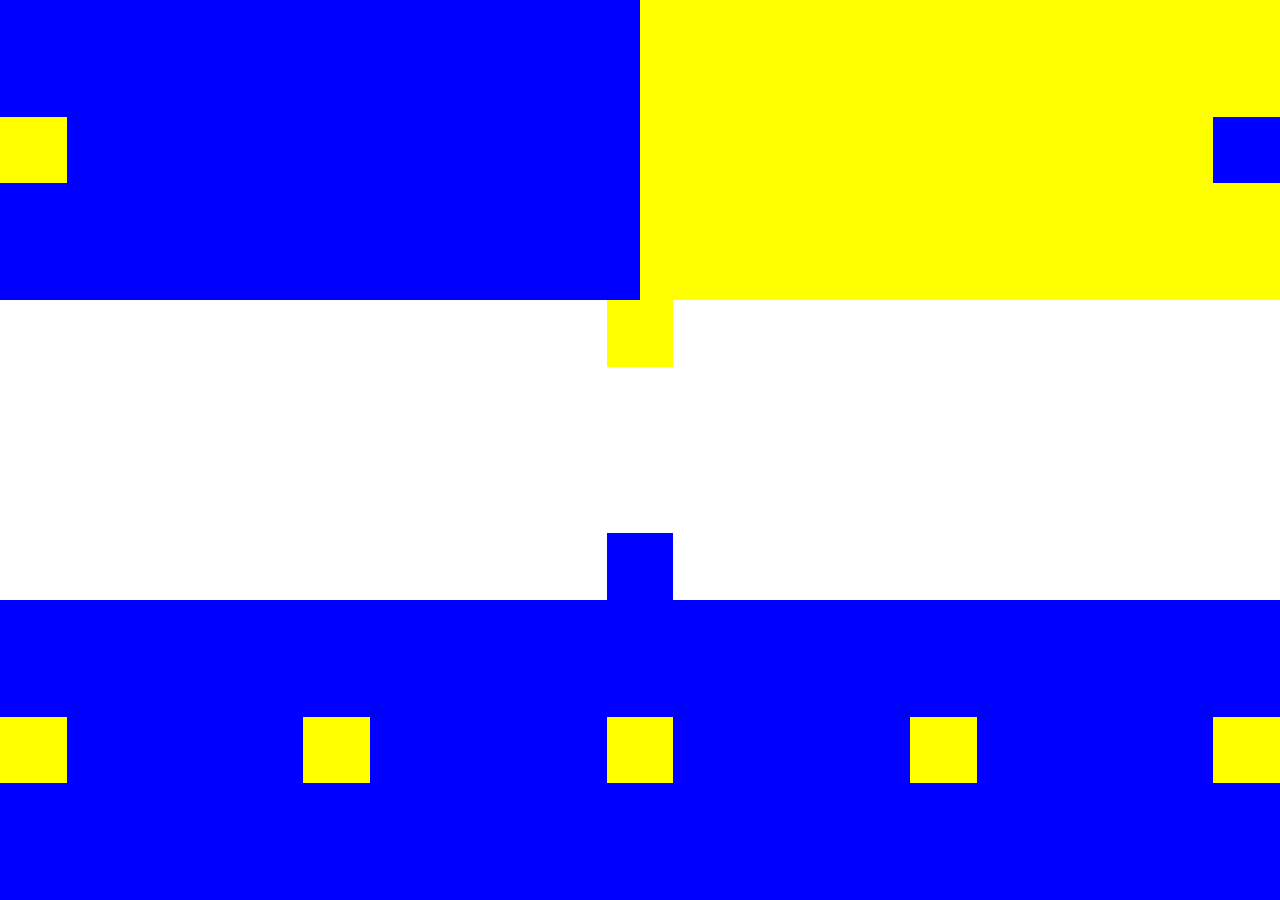
<file: desafio_quadrados2/index.html>
<!DOCTYPE html>
<html lang="en">
<head>
    <meta charset="UTF-8">
    <meta name="viewport" content="width=device-width, initial-scale=1.0">
    <title>Document</title>
    <link rel="stylesheet" href="index.css">
</head>
<body>
    <div class="container">
        <div class="linha linha-1">
            <div class="quadrado-azul flex cc">
                <div class="amarelo-pequeno"></div>
            </div>
            <div class="quadrado-amarelo flex azul-final">
                <div class="azul-pequeno"></div>
            </div>
        </div>

        <div class="linha linha-2 flex coluna-centro">
            <div class="flex azul-pequeno"></div>
            <div class=" flex amarelo-pequeno"></div>
        </div>

        <div class="linha linha-3 flex final">
                <div class=" flex amarelo-pequeno"></div>
                <div class="flex amarelo-pequeno"></div>
                <div class="flex amarelo-pequeno"></div>
                <div class="flex amarelo-pequeno"></div>
                <div class="flex amarelo-pequeno"></div>
            </div>
        </div>
    </div>
</body>
</html>
</file>
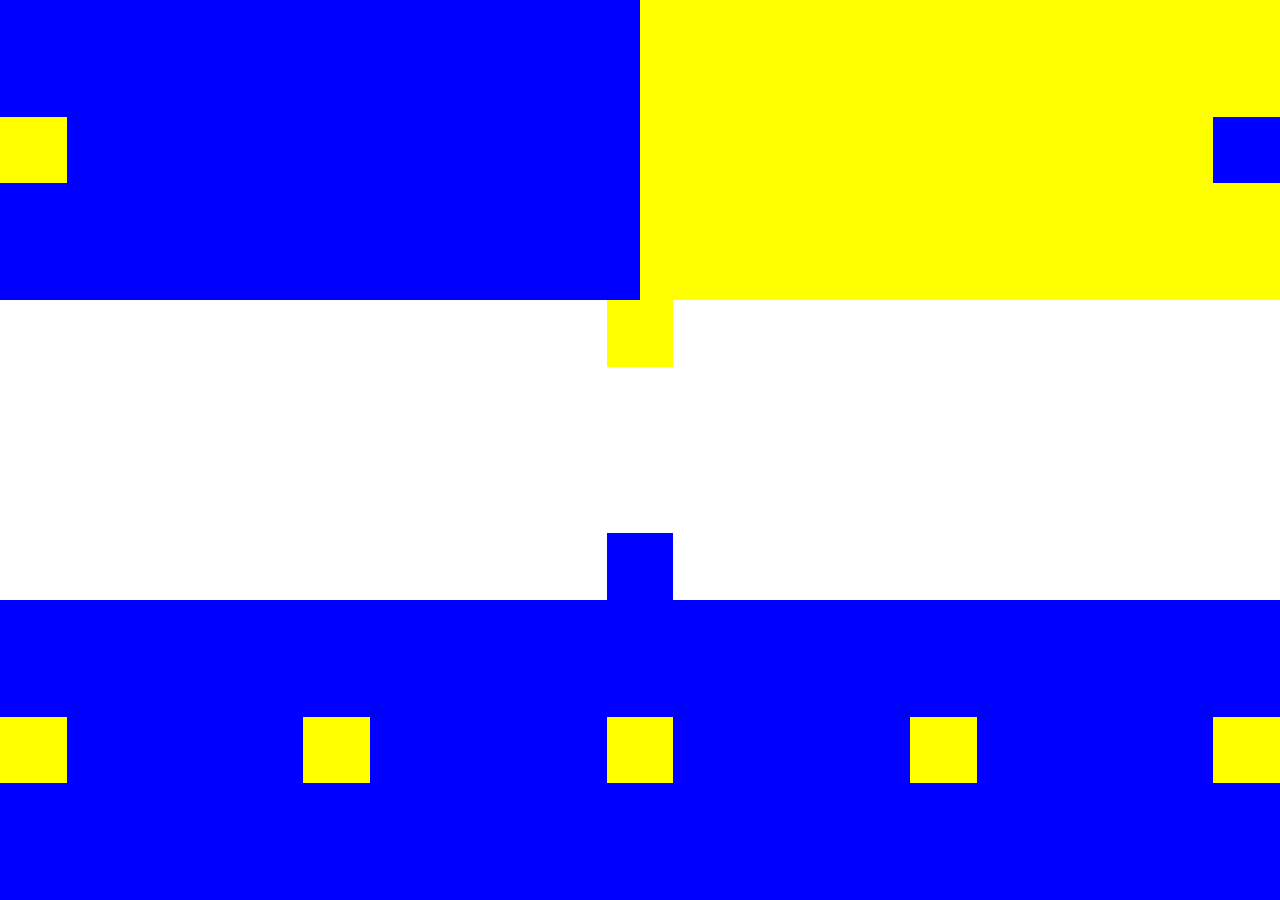
<file: quadrado/index.html>
<!DOCTYPE html>
<html lang="en">
<head>
    <meta charset="UTF-8">
    <meta name="viewport" content="width=device-width, initial-scale=1.0">
    <title>Document</title>
    <link rel="stylesheet" href="index.css">
</head>
<body>
    <div class="container">
        <div class="linha linha-1">
            <div class="quadrado-azul flex cc">
                <div class="amarelo-pequeno"></div>
            </div>
            <div class="quadrado-amarelo flex azul-final">
                <div class="azul-pequeno "></div>
            </div>
        </div>


        <div class="linha linha-2 flex coluna-centro">
            <div class="flex azul-pequeno"></div>
            <div class="flex amarelo-pequeno"></div>
        </div>


        <div class="linha linha-3 flex final">
            <div class="flex amarelo-pequeno"></div>
            <div class="flex amarelo-pequeno"></div>
            <div class="flex amarelo-pequeno"></div>
            <div class="flex amarelo-pequeno"></div>
            <div class="flex amarelo-pequeno"></div>
        </div>
    </div>
</body>
</html>
</file>
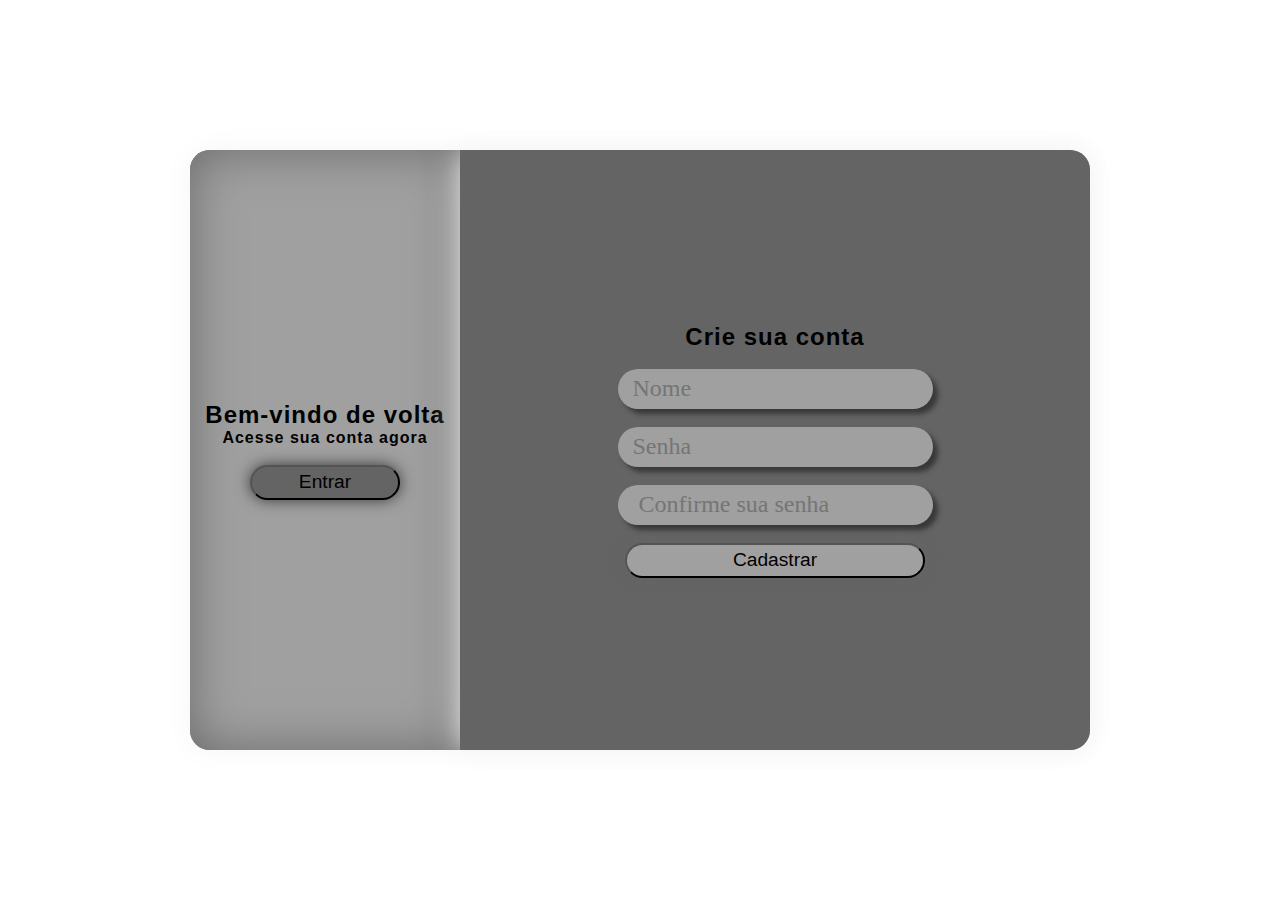
<file: site_login/index.html>
<!DOCTYPE html>
<html lang="en">
<head>
    <meta charset="UTF-8">
    <meta name="viewport" content="width=device-width, initial-scale=1.0">
    <title>Document</title>
    <link rel="stylesheet" href="index.css">
</head>
<body>
    <div class="fundo">
        <div class="container flex tudo-centro">
            <div class="quadrado-inicial flex space-between">


                <div class="quadrado-entrar flex tudo-centro coluna"> 
                    <h1 class="flex tudo-centro tamanho-medio">Bem-vindo de volta</h1>
                    <h1 class="flex tudo-centro tamanho-pequeno">Acesse sua conta agora</h1>
                    <br>
                    <button class="flex tamanho-botao-entrar cor-botao">Entrar</button>
                </div>

                <div class="flex quadrado-meio tudo-centro coluna">
                    <h1 class="flex tamanho-medio">Crie sua conta</h1>
                    <br>
                    
                    <input type="text" placeholder="Nome" class="input fonte">
                    <br>
                    
                    <input type="password" placeholder="Senha" class="input fonte">

                    <br>
                   <input type="password" placeholder=" Confirme sua senha" class="input fonte">

                    <br>
                    <button class="flex tamanho-cadastrar cor-cadastrar">Cadastrar</button>



                </div>



                    
            </div>
        </div>
    </div>
</body>
</html>
</file>
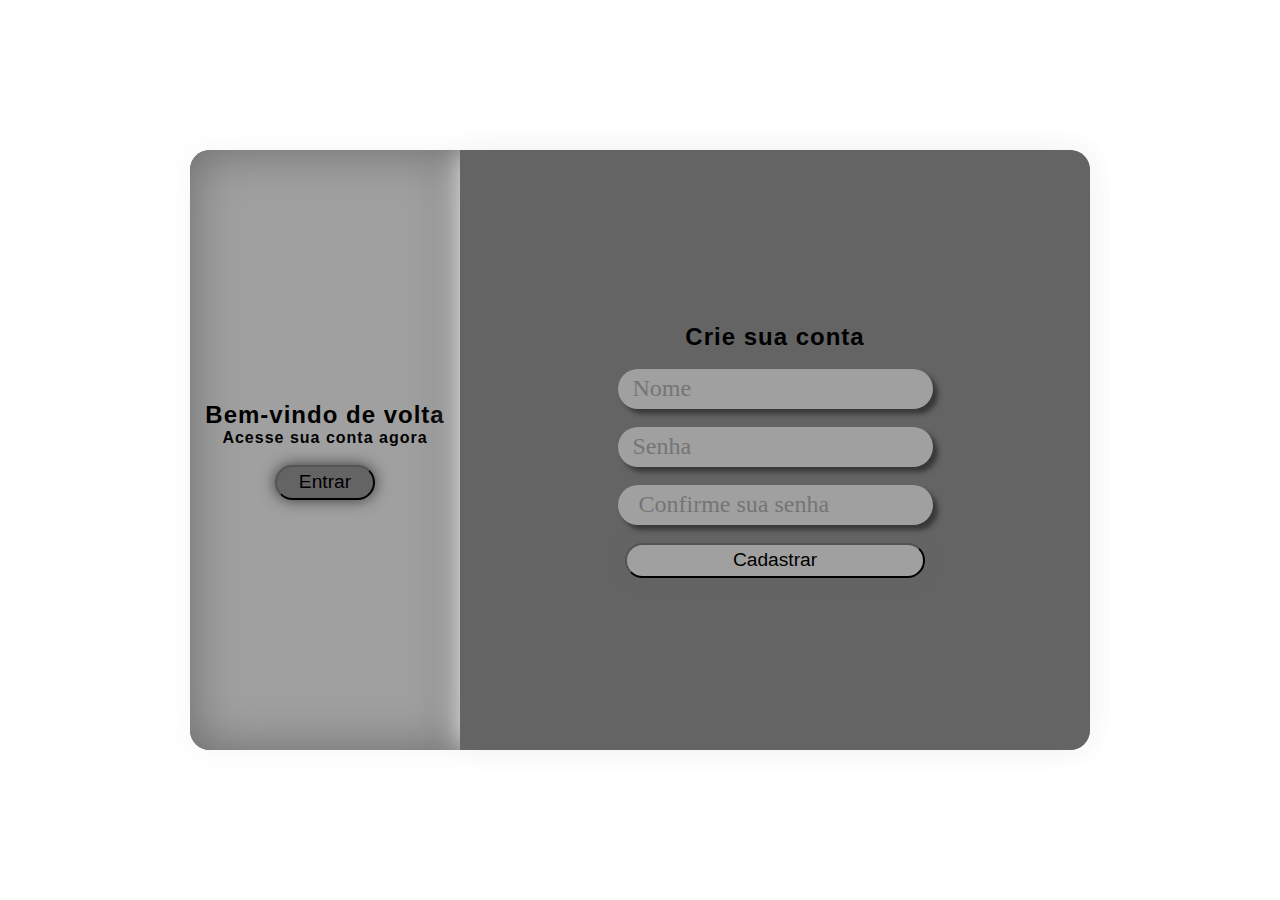
<file: htdocs/aula_login/index.html>
<!DOCTYPE html>
<html lang="en">
<head>
    <meta charset="UTF-8">
    <meta name="viewport" content="width=device-width, initial-scale=1.0">
    <title>Document</title>
    <link rel="stylesheet" href="index.css">
</head>
<body>
    <div class="fundo">
        <div class="container flex tudo-centro">
            <div class="quadrado-inicial flex space-between">


                <div class="quadrado-entrar flex tudo-centro coluna"> 
                    <h1 class="flex tudo-centro tamanho-medio">Bem-vindo de volta</h1>
                    <h1 class="flex tudo-centro tamanho-pequeno">Acesse sua conta agora</h1>
                    <br>
                    <button class="flex tamanho-botao-entrar cor-botao">Entrar</button>
                </div>

                <div class="flex quadrado-meio tudo-centro coluna">
                    <h1 class="flex tamanho-medio">Crie sua conta</h1>
                    <br>
                    
                    <input type="text" placeholder="Nome" class="input fonte">
                    <br>
                    
                    <input type="password" placeholder="Senha" class="input fonte">

                    <br>
                   <input type="password" placeholder=" Confirme sua senha" class="input fonte">

                    <br>
                    <button class="flex tamanho-cadastrar cor-cadastrar">Cadastrar</button>



                </div>



                    
            </div>
        </div>
    </div>
</body>
</html>
</file>
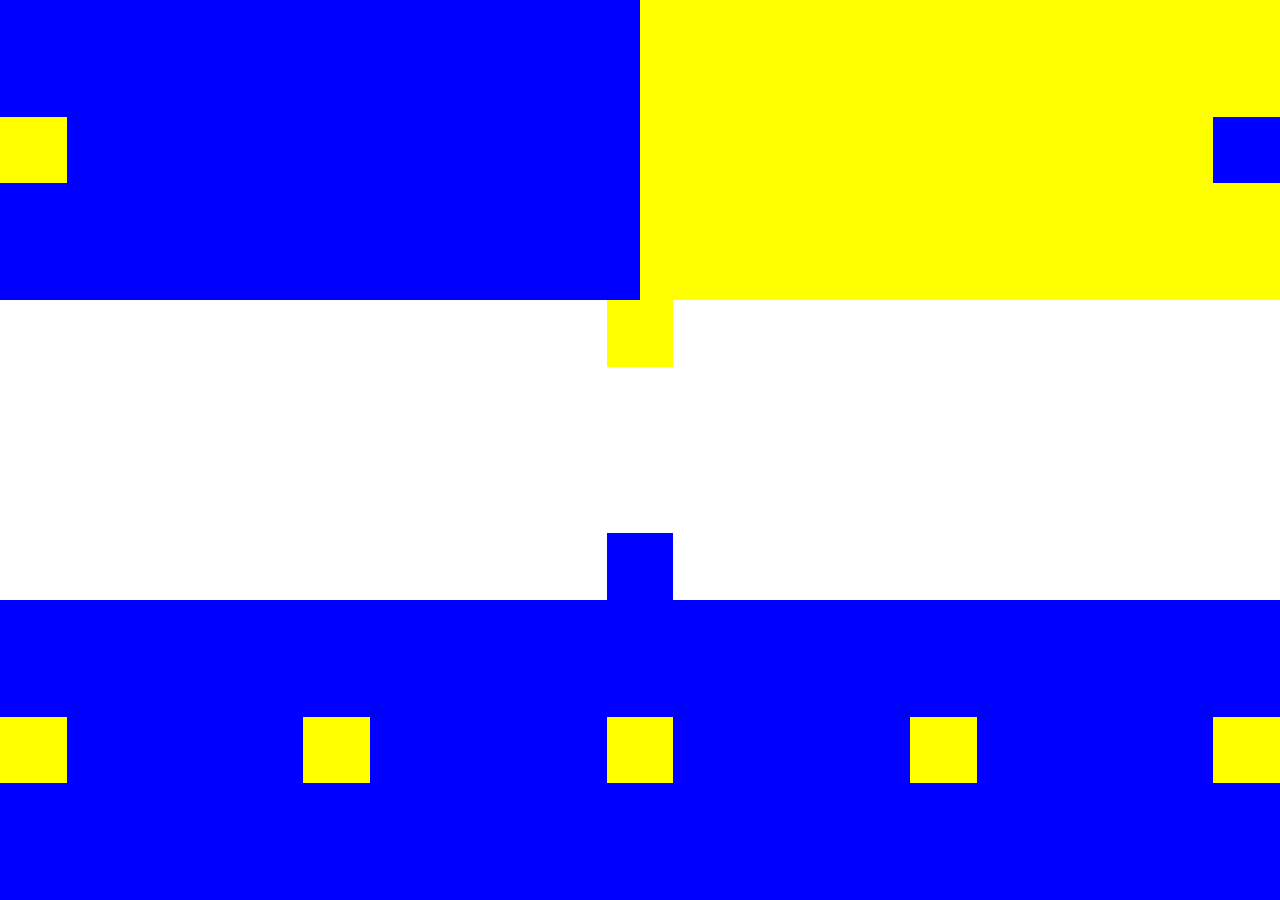
<file: PA_tarde1/desafio_quadrados2/index.html>
<!DOCTYPE html>
<html lang="en">
<head>
    <meta charset="UTF-8">
    <meta name="viewport" content="width=device-width, initial-scale=1.0">
    <title>Document</title>
    <link rel="stylesheet" href="index.css">
</head>
<body>
    <div class="container">
        <div class="linha linha-1">
            <div class="quadrado-azul flex cc">
                <div class="amarelo-pequeno"></div>
            </div>
            <div class="quadrado-amarelo flex azul-final">
                <div class="azul-pequeno"></div>
            </div>
        </div>

        <div class="linha linha-2 flex coluna-centro">
            <div class="flex azul-pequeno"></div>
            <div class=" flex amarelo-pequeno"></div>
        </div>

        <div class="linha linha-3 flex final">
                <div class=" flex amarelo-pequeno"></div>
                <div class="flex amarelo-pequeno"></div>
                <div class="flex amarelo-pequeno"></div>
                <div class="flex amarelo-pequeno"></div>
                <div class="flex amarelo-pequeno"></div>
            </div>
        </div>
    </div>
</body>
</html>
</file>
<file: desafio_quadrados2/index.css>
*{
    margin: 0px;
    padding: 0px;
}

.container{
    height: 100vh
}

.linha-1{
    display: flex;
    justify-content: space-between;
}

.linha-2{
    display: flex;
    align-items: center;
    justify-content: space-between;
}

.linha-3{
display: flex;
align-items: end;
background-color: blue;
}

.linha{
    height: 33.33333%;
}

.quadrado-azul{
    background-color: blue;
    height: 100%;
    width: 50%;
}

.quadrado-amarelo{
    background-color: yellow;
    height: 100%;
    width: 50%;
}

.metade{
    height: 50%;
}

.flex{
    display: flex;
}

.linha-meio{
    justify-content: center;
}

.linha-final{
    justify-content: end;
}

.coluna-final{
    align-items: end;
}

.meio {
    height: 100%;
}

.space-between{
    justify-content: space-between;
}

.amarelo-pequeno{
    height: 66.66px;
    width: 66.66px;
    background-color: yellow;
}

.azul-pequeno{
    height: 66.66px;
    width: 66.66px;
    background-color: blue;
}


.final{
    justify-content: space-between;
    align-items: center;
}

.coluna-centro{
    flex-direction: column-reverse;
    justify-content: space-between;
}

.cc{
    flex-direction: column;
    justify-content: center;
}

.azul-final{
    justify-content:end;
    align-items: center;
}
</file>
<file: quadrado/index.css>
*{
    margin: 0px;
    padding: 0px;
}

.container{
    height: 100vh;
}

.linha-1{
    display: flex;
    justify-content: space-between;
}

.linha-1{
    display: flex;
    justify-content: space-between;
}

.linha-2{
    display: flex;
    align-items: center;
    justify-content: space-between;
}

.linha-3{
display: flex;
align-items: end;
background-color: blue;
}

.linha{
    height: 33.33333%;
}

.quadrado-azul{
    background-color: blue;
    height: 100%;
    width: 50%;
}

.quadrado-amarelo{
    background-color: yellow;
    height: 100%;
    width: 50%;
}

.metade{
    height: 50%;
}

.flex{
    display: flex;
}

.linha-meio{
    justify-content: center;
}

.linha-final{
    justify-content: end;
}

.coluna-final{
    align-items: end;
}

.meio {
    height: 100%;
}

.space-between{
    justify-content: space-between;
}

.amarelo-pequeno{
    height: 66.66px;
    width: 66.66px;
    background-color: yellow;
}

.azul-pequeno{
    height: 66.66px;
    width: 66.66px;
    background-color: blue;
}


.final{
    justify-content: space-between;
    align-items: center;
}

.coluna-centro{
    flex-direction: column-reverse;
    justify-content: space-between;
}

.cc{
    flex-direction: column;
    justify-content: center;
}

.azul-final{
    justify-content:end;
    align-items: center;
}
</file>
<file: site_login/index.css>
*{
    margin: 0px;
    padding: 0px;
}



.container{
    height: 100vh
}

.fundo {
        background-image: url('https://images.unsplash.com/photo-1521489871110-81dc5a61dbda?ixlib=rb-4.1.0&ixid=M3wxMjA3fDB8MHxzZWFyY2h8NHx8Z3JheXxlbnwwfHwwfHx8MA%3D%3D&fm=jpg&q=60&w=3000'); 
        background-size: auto; 
        background-position: center center;
        background-repeat: no-repeat; 
        
        min-height: 100vh;
    }


.quadrado-inicial{
    height: 600px;
    width: 900px;
    background-color: rgb(100, 100, 100);
    border-radius: 20px;
    box-shadow: 0px 0px 30px whitesmoke;
    
}


.quadrado-entrar{
    height: 100%;
    width: 30%;
    background-color: rgb(160, 160, 160);
    border-radius: 20px 1px 1px 20px;
    box-shadow: inset 0 0 50px  rgb(107, 107, 107);
}








.metade{
    height: 50%;
}

.flex{
    display: flex;
}

.linha-meio{
    justify-content: center;
}

.linha-final{
    justify-content: end;
}

.coluna-final{
    align-items: end;
}

.meio {
    height: 100%;
}

.space-between{
    justify-content: space-between;
}

.final{
    justify-content: space-between;
    align-items: center;
}

.coluna-centro{
    flex-direction: column-reverse;
    justify-content: space-between;
}

.tudo-centro{
    justify-content: center;
    align-items: center;
}

.coluna-meio{
    align-items: center;
}

.coluna{
    flex-direction: column;
}

.tamanho-medio{
    font-size: x-large;
    font-family: 'Franklin Gothic Medium', 'Arial Narrow', Arial, sans-serif;
    letter-spacing: 1px;
    /* font-family: Cambria, Cochin, Georgia, Times, 'Times New Roman', serif; */
}


.tamanho-pequeno{
    font-size: medium;
    font-family: 'Franklin Gothic Medium', 'Arial Narrow', Arial, sans-serif;
    letter-spacing: 1px;
}

.cor-botao{
    background-color: rgb(100, 100, 100);
    border-radius: 10px;
    box-shadow: 0px 0px 15px rgb(56, 56, 56);
}

.tamanho-botao{
    font-size: medium;
    font-family: Cambria, Cochin, Georgia, Times, 'Times New Roman', serif;
    width: 80px;
    height: 50px;
    border-radius: 30px 30px 30px 30px;
    justify-content: center;
    align-items: center;
}

.quadrado-meio{
    height: 100%;
    width: 70%;
    background-color: rgb(100, 100, 100);
    border-radius: 0px 20px 20px 0px;
    box-shadow: 0px 0px 30px whitesmoke;
}

.fonte{
    font-family: 'Franklin Gothic Medium', 'Arial Narrow', Arial, sans-serif;
    font-size: small;
}

.input{
    height: 40px;
    width: 300px;
    background-color:  rgb(160, 160, 160);
    border-radius: 40px;
    box-shadow: 5px 5px 5px rgb(56, 56, 56);
    font-size: x-large;
    font-family: impact, fantasy;
    color: black;
    padding-left: 15px; 
    border: none;      
    outline: none;
}

.tamanho-cadastrar{
    font-size: larger;
    font-family: 'Franklin Gothic Medium', 'Arial Narrow', Arial, sans-serif;
    width: 300px;
    height: 35px;
    border-radius: 30px 30px 30px 30px;
    justify-content: center;
    align-items: center;
}

.cor-cadastrar{
    background-color: rgb(160, 160, 160);
    border-radius: 50px;
    box-shadow: 0px 0px 15px  rgb(100, 100, 100);
}


.tamanho-botao-entrar{
    font-size: larger;
    font-family: 'Franklin Gothic Medium', 'Arial Narrow', Arial, sans-serif;
    width: 150px;
    height: 35px;
    border-radius: 30px 30px 30px 30px;
    justify-content: center;
    align-items: center;
}
</file>
<file: htdocs/aula_login/index.css>
*{
    margin: 0px;
    padding: 0px;
}



.container{
    height: 100vh
}

.fundo {
        background-image: url('https://images.unsplash.com/photo-1521489871110-81dc5a61dbda?ixlib=rb-4.1.0&ixid=M3wxMjA3fDB8MHxzZWFyY2h8NHx8Z3JheXxlbnwwfHwwfHx8MA%3D%3D&fm=jpg&q=60&w=3000'); 
        background-size: auto; 
        background-position: center center;
        background-repeat: no-repeat; 
        
        min-height: 100vh;
    }


.quadrado-inicial{
    height: 600px;
    width: 900px;
    background-color: rgb(100, 100, 100);
    border-radius: 20px;
    box-shadow: 0px 0px 30px whitesmoke;
    
}


.quadrado-entrar{
    height: 100%;
    width: 30%;
    background-color: rgb(160, 160, 160);
    border-radius: 20px 1px 1px 20px;
    box-shadow: inset 0 0 50px  rgb(107, 107, 107);
}








.metade{
    height: 50%;
}

.flex{
    display: flex;
}

.linha-meio{
    justify-content: center;
}

.linha-final{
    justify-content: end;
}

.coluna-final{
    align-items: end;
}

.meio {
    height: 100%;
}

.space-between{
    justify-content: space-between;
}

.final{
    justify-content: space-between;
    align-items: center;
}

.coluna-centro{
    flex-direction: column-reverse;
    justify-content: space-between;
}

.tudo-centro{
    justify-content: center;
    align-items: center;
}

.coluna-meio{
    align-items: center;
}

.coluna{
    flex-direction: column;
}

.tamanho-medio{
    font-size: x-large;
    font-family: 'Franklin Gothic Medium', 'Arial Narrow', Arial, sans-serif;
    letter-spacing: 1px;
    /* font-family: Cambria, Cochin, Georgia, Times, 'Times New Roman', serif; */
}


.tamanho-pequeno{
    font-size: medium;
    font-family: 'Franklin Gothic Medium', 'Arial Narrow', Arial, sans-serif;
    letter-spacing: 1px;
}

.cor-botao{
    background-color: rgb(100, 100, 100);
    border-radius: 10px;
    box-shadow: 0px 0px 15px rgb(56, 56, 56);
}

.tamanho-botao{
    font-size: medium;
    font-family: Cambria, Cochin, Georgia, Times, 'Times New Roman', serif;
    width: 80px;
    height: 50px;
    border-radius: 30px 30px 30px 30px;
    justify-content: center;
    align-items: center;
}

.quadrado-meio{
    height: 100%;
    width: 70%;
    background-color: rgb(100, 100, 100);
    border-radius: 0px 20px 20px 0px;
    box-shadow: 0px 0px 30px whitesmoke;
}

.fonte{
    font-family: 'Franklin Gothic Medium', 'Arial Narrow', Arial, sans-serif;
    font-size: small;
}

.input{
    height: 40px;
    width: 300px;
    background-color:  rgb(160, 160, 160);
    border-radius: 40px;
    box-shadow: 5px 5px 5px rgb(56, 56, 56);
    font-size: x-large;
    font-family: impact, fantasy;
    color: black;
    padding-left: 15px; 
    border: none;      
    outline: none;
}

.tamanho-cadastrar{
    font-size: larger;
    font-family: 'Franklin Gothic Medium', 'Arial Narrow', Arial, sans-serif;
    width: 300px;
    height: 35px;
    border-radius: 30px 30px 30px 30px;
    justify-content: center;
    align-items: center;
}

.cor-cadastrar{
    background-color: rgb(160, 160, 160);
    border-radius: 50px;
    box-shadow: 0px 0px 15px  rgb(100, 100, 100);
}


.tamanho-botao-entrar{
    font-size: larger;
    font-family: 'Franklin Gothic Medium', 'Arial Narrow', Arial, sans-serif;
    width: 100px;
    height: 35px;
    border-radius: 30px 30px 30px 30px;
    justify-content: center;
    align-items: center;
}

.tamanho-botao-criar{
    font-size: larger;
    font-family: 'Franklin Gothic Medium', 'Arial Narrow', Arial, sans-serif;
    width: 50px;
    height: 35px;
    border-radius: 30px 30px 30px 30px;
    justify-content: center;
    align-items: center;
}
</file>
<file: PA_tarde1/desafio_quadrados2/index.css>
*{
    margin: 0px;
    padding: 0px;
}

.container{
    height: 100vh
}

.linha-1{
    display: flex;
    justify-content: space-between;
}

.linha-2{
    display: flex;
    align-items: center;
    justify-content: space-between;
}

.linha-3{
display: flex;
align-items: end;
background-color: blue;
}

.linha{
    height: 33.33333%;
}

.quadrado-azul{
    background-color: blue;
    height: 100%;
    width: 50%;
}

.quadrado-amarelo{
    background-color: yellow;
    height: 100%;
    width: 50%;
}

.metade{
    height: 50%;
}

.flex{
    display: flex;
}

.linha-meio{
    justify-content: center;
}

.linha-final{
    justify-content: end;
}

.coluna-final{
    align-items: end;
}

.meio {
    height: 100%;
}

.space-between{
    justify-content: space-between;
}

.amarelo-pequeno{
    height: 66.66px;
    width: 66.66px;
    background-color: yellow;
}

.azul-pequeno{
    height: 66.66px;
    width: 66.66px;
    background-color: blue;
}


.final{
    justify-content: space-between;
    align-items: center;
}

.coluna-centro{
    flex-direction: column-reverse;
    justify-content: space-between;
}

.cc{
    flex-direction: column;
    justify-content: center;
}

.azul-final{
    justify-content:end;
    align-items: center;
}
</file>
